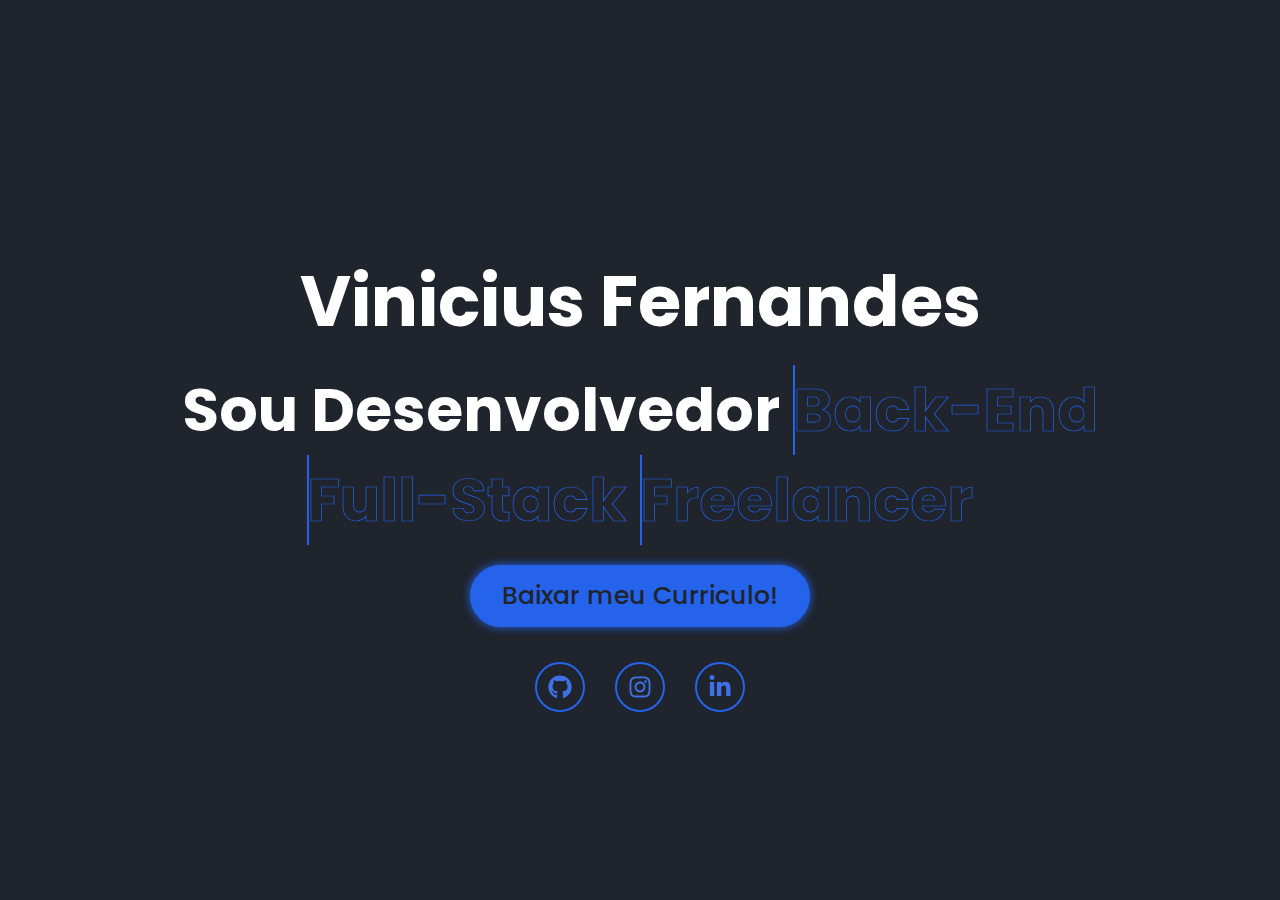
<file: index.html>
<!DOCTYPE html>
<html lang="pt-BR">

<head>
    <meta charset="UTF-8">
    <meta name="viewport" content="width=device-width, initial-scale=1.0">
    <title>Portifolio Vinicius</title>

    <link rel="stylesheet" href="css/style.css">
</head>

<body>

    <header class="active">
        <a href="#" class="logo">VF</a>
        <img src="icons/bars-solid.svg" alt="Barrinha de Menu" id="menu-icon">
        <nav>
            <a href="#home" class="active">Home</a>
            <a href="#sobre">Sobre</a>
            <a href="#projetos">Projetos</a>
            <a href="#contato">Contato</a>
        </nav>
    </header>

    <!-- Seção Home -->
    <section class="home active" id="home">
        <div class="home-detail">
            <h1>Vinicius Fernandes</h1>
            <h2>Sou Desenvolvedor
                <span style="--i:3;" data-text="Back-End">Back-End</span>
                <span style="--i:2;" data-text="Full-Stack">Full-Stack</span>
                <span style="--i:1;" data-text="Freelancer">Freelancer</span>
            </h2>
            <div class="btn-sci">
                <a href="Curriculo/CV-ViniciusFernandes.pdf" download="CV-ViniciusFernandes.pdf" class="btn">Baixar meu
                    Curriculo!

                </a>
                <div class="sci">
                    <a href="https://github.com/ovini05" target="_blank">
                        <img src="icons/github-brands.svg" alt="GitHub">
                    </a>
                    <a href="https://instagram.com/luvvinni_" target="_blank">
                        <img src="icons/instagram-brands.svg" alt="Instagram">
                    </a>
                    <a href="https://www.linkedin.com/in/viniciuspindasilva/" target="_blank">
                        <img src="icons/linkedin-in-brands.svg" alt="LinkedIn">
                    </a>
                </div>
            </div>
        </div>
    </section>

    <!-- Seção Sobre -->
    <section class="sobre" id="sobre">
        <div class="resume-container">

            <!-- Bloco esquerdo -->
            <div class="resume-box">
                <h2>Por que me contratar?</h2>
                <p class="desc">
                    Sou um desenvolvedor curioso, esforçado e apaixonado por tecnologia. Gosto de aprender na prática,
                    entender como as coisas funcionam por trás e buscar soluções que realmente resolvam problemas.
                    <br>
                    <br>
                    Trago comigo a experiência do suporte técnico, onde aprendi a lidar com pessoas, pressão e sistemas
                    do dia a dia e isso me ajudou muito a evoluir como dev.
                </p>


                <button class="resume-btn active">Experiência</button>
                <button class="resume-btn">Formação</button>
                <button class="resume-btn">Skills</button>
                <!-- <button class="resume-btn">Sobre Mim</button> -->
            </div>

            <!-- Bloco direito -->
            <div class="resume-box">

                <!-- EXPERIÊNCIA -->
                <div class="resume-detail experience active">
                    <h2 class="heading">Minhas <span>Experiências</span></h2>
                    <p class="desc">
                    </p>
                    <div class="resume-list">
                        <div class="resume-item">
                            <p class="year">2025 - Atualmente</p>
                            <h3>Analista de Suporte N1</h3>
                            <p class="company">King Host</p>
                            <p class="desc">
                                Sou Analista de Suporte N1 na KingHost, onde ajudo clientes a
                                resolverem problemas com hospedagem de sites, e-mails, domínios, DNS, bancos
                                de dados, certificados SSL e WordPress.
                            </p>
                        </div>
                    </div>
                </div>

                <!-- FORMAÇÃO -->
                <div class="resume-detail education">
                    <h2 class="heading">Minhas <span>Formações</span></h2>
                    <p class="desc">
                        Sou graduado em Análise e Desenvolvimento de Sistemas e atualmente estou em formação em
                        Engenharia de Software. Ao longo da minha trajetória, venho apronfudado meu conhecimento técnico
                        por meio de cursos, projetos e experiências práticas.
                    </p>
                    <div class="resume-list">
                        <div class="resume-item">
                            <p class="year">2023 - 2025</p>
                            <h3>Graduação</h3>
                            <p class="company">ADS</p>
                            <p>Universidade Santo Amaro - UNISA</p>
                        </div>
                        <div class="resume-item">
                            <p class="year">2025 - 2027</p>
                            <h3>Graduação</h3>
                            <p class="company">Engenharia de Software</p>
                            <p>Universidade Santo Amaro - UNISA</p>
                        </div>
                        <div class="resume-item">
                            <p class="year">2025</p>
                            <h3>Curso Online</h3>
                            <p class="company">Udemy</p>
                            <p>Spring Boot Expert: JPA, REST, JWT, OAuth2 com Docker e AWS</p>
                        </div>
                        <div class="resume-item">
                            <p class="year">2023</p>
                            <h3>Curso Online</h3>
                            <p class="company">Udemy</p>
                            <p>Java COMPLETO Programação Orientada a Objetos + Projetos</p>
                        </div>
                        <div class="resume-item">
                            <p class="year">2024</p>
                            <h3>Curso Online</h3>
                            <p class="company">Alura</p>
                            <p>Java: trabalhando com lambdas, streams e Spring Framework</p>
                        </div>
                        <div class="resume-item">
                            <p class="year">2025</p>
                            <h3>Curso Online</h3>
                            <p class="company">Alura</p>
                            <p>HTML e CSS: cabeçalho, footer e variáveis CSS</p>
                        </div>
                        <div class="resume-item">
                            <p class="year">2025</p>
                            <h3>Curso Online</h3>
                            <p class="company">Alura</p>
                            <p>HTML e CSS: Classes, posicionamento e Flexbox</p>
                        </div>
                        <div class="resume-item">
                            <p class="year">2025</p>
                            <h3>Curso Online</h3>
                            <p class="company">Alura</p>
                            <p>HTML e CSS: ambientes de desenvolvimento, estrutura de arquivos e tags</p>
                        </div>
                        <div class="resume-item">
                            <p class="year">2025</p>
                            <h3>Curso Online</h3>
                            <p class="company">Alura</p>
                            <p>JavaScript para Web: Crie páginas dinâmicas</p>
                        </div>
                        <div class="resume-item">
                            <p class="year">2025</p>
                            <h3>Curso Online</h3>
                            <p class="company">Alura</p>
                            <p>JavaScript para Web: Manipule o DOM e eventos</p>
                        </div>
                        <div class="resume-item">
                            <p class="year">2025</p>
                            <h3>Curso Online</h3>
                            <p class="company">Alura</p>
                            <p>Java: consumindo API, gravando arquivos e lidando com erros</p>
                        </div>
                    </div>
                </div>

                <!-- SKILLS -->
                <div class="resume-detail skills">
                    <h2 class="heading">Minhas <span>Skills</span></h2>
                    <p class="desc">
                        Tenho experiência com linguagens como Java, JavaScript, atuando principalmente no backend com o
                        ecossistema Spring (Spring Boot, Spring Security e Spring Data JPA) para criação de APIs REST.

                        No front-end, utilizo HTML, CSS e JavaScript puro, com apoio de ferramentas como Bootstrap para
                        estilização. Também trabalho com bancos de dados MySQL e PostgreSQL, versionamento com Git e uso
                        de containers com Docker.
                    </p>
                    <div class="resume-list">
                        <div class="resume-item">
                            <span>HTML5</span>
                            <img src="icons/html5-brands.svg" alt="HTML5 Icon">
                        </div>
                        <div class="resume-item">
                            <span>CSS</span>
                            <img src="icons/css3-alt-brands.svg" alt="CSS Icon">
                        </div>
                        <div class="resume-item">
                            <span>JavaScript</span>
                            <img src="icons/js-brands-solid.svg" alt="JavaScript Icon">
                        </div>
                        <div class="resume-item">
                            <span>Java</span>
                            <img src="icons/java-brands.svg" alt="Java Icon">
                        </div>
                        <div class="resume-item">
                            <span>SpringBoot</span>
                            <img src="icons/icons8-logotipo-da-primavera.svg" alt="SpringBoot Icon">
                        </div>
                        <div class="resume-item">
                            <span>MySQL</span>
                            <img src="icons/icons8-mysql.svg" alt="MySQL Icon">
                        </div>
                        <div class="resume-item">
                            <span>Docker</span>
                            <img src="icons/docker-brands.svg" alt="Docker Icon">
                        </div>
                        <div class="resume-item">
                            <span>PostgreSQL</span>
                            <img src="icons/icons8-postgres (1).svg" alt="PostgreSQL Icon">
                        </div>
                        <div class="resume-item">
                            <span>Git</span>
                            <img src="icons/git-alt-brands.svg" alt="Git Icon">
                        </div>
                    </div>
                </div>

                <!-- SOBRE MIM
                <div class="resume-detail about">
                    <h2 class="heading">Sobre <span>mim</span></h2>
                    <p class="desc">
                        Sou uma pessoa curiosa e apaixonada por tecnologia. Gosto de aprender coisas novas e
                        enfrentar desafios. Acredito que a comunicação e o trabalho em equipe são fundamentais
                        para o sucesso de qualquer projeto. Estou sempre disposto a colaborar e compartilhar
                        conhecimentos com os outros.
                    </p>
                </div> -->

            </div> <!-- fecha .resume-box direita -->
        </div> <!-- fecha .resume-container -->
    </section>

    <!-- Seção Projetos -->
    <section class="projetos" id="projetos">
        <h2 class="heading">Ultimos <span>Projetos</span></h2>
        <div class="portfolio-container">
            <div class="portfolio-box">
                <div class="portfolio-detail active">
                    <p class="number">01</p>
                    <h3>Projeto em andamento</h3>
                    <p>Lorem ipsum dolor sit amet consectetur adipisicing elit. Ullam accusamus corrupti veniam
                        consectetur sint commodi illo rem debitis quam similique sunt inventore magnam ut, facilis
                        numquam, ea soluta explicabo earum!</p>
                    <div class="tech">
                        <p>HTML, CSS3 e JavaScript</p>
                    </div>
                    <div class="live-github">
                        <a href="#"><img src="icons/github-brands.svg" alt="github live"><span>Repositório
                                GitHub</span></a>
                    </div>
                </div>

                <div class="portfolio-detail">
                    <p class="number">02</p>
                    <h3>Projeto em andamento</h3>
                    <p>Lorem ipsum dolor sit amet consectetur adipisicing elit. Ullam accusamus corrupti veniam
                        consectetur sint commodi illo rem debitis quam similique sunt inventore magnam ut, facilis
                        numquam, ea soluta explicabo earum!</p>
                    <div class="tech">
                        <p>Java, SpringBoot, Postgres e Docker</p>
                    </div>
                    <div class="live-github">
                        <a href="#"><img src="icons/github-brands.svg" alt="github live"><span>Repositório
                                GitHub</span></a>
                    </div>
                </div>

                <div class="portfolio-detail">
                    <p class="number">03</p>
                    <h3>Projeto em andamento</h3>
                    <p>Lorem ipsum dolor sit amet consectetur adipisicing elit. Ullam accusamus corrupti veniam
                        consectetur sint commodi illo rem debitis quam similique sunt inventore magnam ut, facilis
                        numquam, ea soluta explicabo earum!</p>
                    <div class="tech">
                        <p>WordPress</p>
                    </div>
                    <div class="live-github">
                        <a href="#"><img src="icons/github-brands.svg" alt="github live"><span>Repositório
                                GitHub</span></a>
                    </div>
                </div>

                <div class="portfolio-detail">
                    <p class="number">04</p>
                    <h3>Projeto em andamento</h3>
                    <p>Lorem ipsum dolor sit amet consectetur adipisicing elit. Ullam accusamus corrupti veniam
                        consectetur sint commodi illo rem debitis quam similique sunt inventore magnam ut, facilis
                        numquam, ea soluta explicabo earum!</p>
                    <div class="tech">
                        <p>HTML, CSS3 e JavaScript</p>
                    </div>
                    <div class="live-github">
                        <a href="#"><img src="icons/github-brands.svg" alt="github live"><span>Repositório
                                GitHub</span></a>
                    </div>
                </div>

                <div class="portfolio-detail">
                    <p class="number">05</p>
                    <h3>Projeto em andamento</h3>
                    <p>Lorem ipsum dolor sit amet consectetur adipisicing elit. Ullam accusamus corrupti veniam
                        consectetur sint commodi illo rem debitis quam similique sunt inventore magnam ut, facilis
                        numquam, ea soluta explicabo earum!</p>
                    <div class="tech">
                        <p>Java, MySQL, SpringBoot e Docker</p>
                    </div>
                    <div class="live-github">
                        <a href="#"><img src="icons/github-brands.svg" alt="github live"><span>Repositório
                                GitHub</span></a>
                    </div>
                </div>

                <div class="portfolio-detail">
                    <p class="number">06</p>
                    <h3>Projeto em andamento</h3>
                    <p>Lorem ipsum dolor sit amet consectetur adipisicing elit. Ullam accusamus corrupti veniam
                        consectetur sint commodi illo rem debitis quam similique sunt inventore magnam ut, facilis
                        numquam, ea soluta explicabo earum!</p>
                    <div class="tech">
                        <p>WordPress</p>
                    </div>
                    <div class="live-github">
                        <a href="#"><img src="icons/github-brands.svg" alt="github live"><span>Repositório
                                GitHub</span></a>
                    </div>
                </div>
            </div>

            <div class="portfolio-box">
                <div class="portfolio-carousel">
                    <div class="img-slide">
                        <div class="img-item">
                            <img src="icons/PROJETO EM ANDAMENTO.png" alt="portfolio">
                        </div>

                        <div class="img-item">
                            <img src="icons/PROJETO EM ANDAMENTO.png" alt="portfolio">
                        </div>

                        <div class="img-item">
                            <img src="icons/PROJETO EM ANDAMENTO.png" alt=" portfolio">
                        </div>

                        <div class="img-item">
                            <img src="icons/PROJETO EM ANDAMENTO.png" alt=" portfolio">
                        </div>

                        <div class="img-item">
                            <img src="icons/PROJETO EM ANDAMENTO.png" alt="portfolio">
                        </div>

                        <div class="img-item">
                            <img src="icons/PROJETO EM ANDAMENTO.png" alt="portfolio">
                        </div>
                    </div>
                </div>

                <div class="navigation">
                    <button class="arrow-left disabled"><img src="icons/arrow-left-solid.svg"
                            alt="seta esquerdo"></button>
                    <button class="arrow-right"><img src="icons/arrow-right-solid.svg" alt="seta direita"></button>
                </div>
            </div>
        </div>
    </section>

    <!-- Seção Contato -->
    <section class="contato" id="contato">
        <div class="contact-container">
            <div class="contact-box">
                <h2>Minhas informações</h2>
                <p class="desc">Lorem ipsum, dolor sit amet consectetur adipisicing elit. Et, vero exercitationem
                    ducimus laboriosam repudiandae quo tempora itaque minima, vitae quod id illum, ipsa iusto
                    accusantium. Eos ipsum numquam asperiores maiores.</p>
                <div class="contact-detail">

                    <img src="icons/phone-solid.svg" alt="Telefone">
                    <div class="detail">
                        <p>Telefone</p>
                        <p>+55 11 99999-9999</p>
                    </div>
                </div>
                <div class="contact-detail">

                    <img src="icons/envelope-solid.svg" alt="Telefone">
                    <div class="detail">
                        <p>Email</p>
                        <p>viniviniciusfernandes15@gmail.com</p>
                    </div>
                </div>
            </div>

            <div class="contact-box">
                <form target="_blank" action="https://formsubmit.co/viniviniciusfernandes15@gmail.com"
                    method="POST">
                   <input type="hidden" name="_next" value="http://127.0.0.1:5500/obrigado.html">
                    <h2 class="heading">Entre em <span>Contato!</span></h2>
                    <div class="field-box">
                        <input type="text" name="name" placeholder="Seu nome" required>
                        <input type="email" name="email" placeholder="Seu Email" required>
                        <input type="tel" name="number"placeholder="Numero de Telefone" required>
                        <input type="text" name="mensagem" placeholder="Assunto do Email" required>
                        <textarea name="message" placeholder="Sua Mensagem" required></textarea>
                    </div>
                    <button type="submit" class="btn">Enviar Mensagem</button>
                </form>
            </div>
        </div>
    </section>

    <script src="js/script.js"></script>
</body>

</html>
</file>
<file: css/style.css>
@import url('https://fonts.googleapis.com/css2?family=Poppins:wght@400;500;700&display=swap');

* {
    margin: 0;
    padding: 0;
    box-sizing: border-box;
    text-decoration: none;
    border: none;
    outline: none;
    font-family: "Poppins", sans-serif;
}

:root {
    --bg-color: #1f242d;
    --second-bg-color: #323946;
    --main-color: #2563eb;
    --white-color: #fff;
    --disabled-color: #fff3;
}

html {
    font-size: 62.5%;
}

body {
    color: var(--white-color);
}

header {
    position: fixed;
    top: 0;
    left: 0;
    width: 100%;
    padding: 2rem 9%;
    background-color: var(--bg-color);
    display: flex;
    justify-content: space-between;
    align-items: center;
    z-index: 100;
    visibility: hidden;
    opacity: 0;
}

header.active {
    animation: show-header 1.0s linear forwards;
    animation-delay: 1.0s;
}

@keyframes show-header {
    100% {
        visibility: visible;
        opacity: 1;
    }
}

.logo {
    font-size: 3rem;
    font-weight: 700;
    color: var(--white-color);
}

nav a {
    font-size: 2rem;
    color: var(--white-color);
    font-weight: 500;
    margin-left: 3.5rem;
    transition: .5s;
}

nav a:hover,
nav a.active {
    color: var(--main-color);
}

#menu-icon {
    font-size: 4rem;
    display: none;
}

.sci a img {
    width: 3rem;
    height: 3rem;
    padding: .3rem;
    background-color: transparent;
    border: none;
    border-radius: 0%;
    /* transition: 0.5s; */
    filter: invert(35%) sepia(99%) saturate(600%) hue-rotate(190deg);
}

.sci a img:hover {
    transform: scale(1.2);
    filter: none;
    transition: 1.0s;
}

section {
    position: absolute;
    width: 100%;
    height: 100%;
    padding: 10rem 9% 2rem;
    background: var(--bg-color);
    color: var(--white-color);
    visibility: hidden;
    opacity: 0;
    overflow: hidden;
    max-width: 100vw;
    overflow-x: hidden;
}

section.active {
    visibility: visible;
    opacity: 1;
    overflow: auto;
}

.home {
    display: flex;
    align-items: center;
    justify-content: center;
    height: 100vh;
    gap: 5rem;
    text-align: center;
}

.home-detail h1 {
    font-size: clamp(2.5rem, 10vw, 7rem);
    /* menor valor: 2.5rem, máximo: 5rem */
    display: flex;
    flex-direction: column;
    gap: 1rem;
}

.home-detail h2 {
    font-size: clamp(1.5rem, 10vw, 6rem);
    /* adaptável ao mobile */
    margin-top: 1rem;
    line-height: 1.5;
}

.home-detail h2 span {
    position: relative;
    display: inline-block;
    color: transparent;
    -webkit-text-stroke: .07rem var(--main-color);
    animation: display-text 16s linear infinite;
    animation-delay: calc(-4s * var(--i));
}

@keyframes display-text {

    25%,
    100% {
        display: none;
    }
}

.home-detail h2 span::before {
    content: attr(data-text);
    position: absolute;
    width: 0;
    border-right: .2rem solid var(--main-color);
    color: var(--main-color);
    white-space: nowrap;
    overflow: hidden;
    animation: fill-text 4s linear infinite;
}

@keyframes fill-text {

    10%,
    100% {
        width: 0;
    }

    70%,
    90% {
        width: 100%;
    }
}

.home-detail p {
    font-size: 2rem;
    line-height: 1.6;
    margin-bottom: 2rem;
    margin-top: 2rem;
}

.home-detail .btn-sci {
    display: flex;
    flex-direction: column;
    align-items: center;
    gap: 1.5rem;
    margin-top: 2rem;
    margin-bottom: 2rem;
}

.btn {
    display: inline-block;
    padding: 1rem 3rem;
    background: var(--main-color);
    border: .2rem solid var(--main-color);
    border-radius: 4rem;
    box-shadow: 0 0 1rem var(--main-color);
    font-size: 2.5rem;
    color: var(--bg-color);
    font-weight: 500;
    transition: .5s;
}

.btn:hover {
    background: transparent;
    color: var(--main-color);
    box-shadow: none;
}

.home-detail .btn-sci .sci {
    display: flex;
    justify-content: center;
    gap: 1rem;
}

.home-detail .btn-sci .sci a {
    display: inline-flex;
    padding: .8rem;
    border: .2rem solid var(--main-color);
    border-radius: 50%;
    font-size: 2rem;
    color: var(--main-color);
    margin: 0 1rem;
    margin-top: 2rem;
    transition: .5s;
}

.home-detail .btn-sci .sci a:hover {
    background: var(--main-color);
    color: var(--bg-color);
    box-shadow: 0 0 1rem var(--main-color);
}

.heading {
    font-size: 4.5rem;
    text-align: center;
    margin-bottom: 2rem;
}

.heading span {
    color: var(--main-color);
}

.resume-container {
    display: grid;
    grid-template-columns: 1fr 2fr;
    gap: 5rem;
}

.resume-box h2 {
    font-size: clamp(1.5rem, 10vw, 2rem);
}

.resume-box p {
    font-size: clamp(.5rem, 10vw, 1.5rem);
}

.resume-box .desc {
    margin: 2rem 0 2.5rem;
}

.resume-box .resume-btn {
    width: 100%;
    height: 5.3rem;
    background: var(--second-bg-color);
    border: .2rem solid var(--second-bg-color);
    font-size: 1.6rem;
    color: var(--white-color);
    font-weight: 500;
    margin-bottom: 2rem;
    border-radius: .8rem;
    cursor: pointer;
}

.resume-box .resume-btn.active {
    border-color: var(--main-color);
    color: var(--main-color);
}

.resume-detail {
    display: none;
}

.resume-detail.active {
    display: block;
}

.resume-box .heading {
    font-size: 3.5rem;
    text-align: left;
}

.resume-list {
    display: grid;
    grid-template-columns: repeat(auto-fit, minmax(30rem, 1fr));
    gap: 2rem;
    height: 45rem;
    overflow: auto;
}

.resume-list::-webkit-scrollbar {
    width: .7rem;
}

.resume-list::-webkit-scrollbar-thumb {
    background: transparent;
    border-radius: 1rem;
}

.resume-list:hover::-webkit-scrollbar-thumb {
    background: var(--main-color);
}

.resume-list .resume-item {
    background: var(--second-bg-color);
    padding: 3rem 2.5rem;
    border-radius: .8rem;
    height: calc((45rem - 2rem) / 2);
    flex-direction: column;
    justify-content: center;
}

.resume-item .year {
    color: var(--main-color);
}

.resume-item h3 {
    font-size: 2rem;
}

.resume-item .company {
    position: relative;
    margin-left: 2rem;
    margin-bottom: 2rem;
}

.resume-item .company::before {
    content: "";
    position: absolute;
    top: 50%;
    transform: translateY(-50%);
    padding: .5rem;
    background: var(--main-color);
    border-radius: 50%;
    margin-left: -2rem;
}

.resume-detail.skills .resume-list {
    display: grid;
    grid-template-columns: repeat(auto-fit, minmax(26rem, 1fr));
    height: auto;
    overflow: visible;
}

.resume-detail.skills .resume-item {
    position: relative;
    background-color: var(--second-bg-color);
    /* fundo levemente mais claro que o body */
    border-radius: 1rem;
    padding: 2rem;
    display: flex;
    justify-content: center;
    align-items: center;
    height: 15rem;
    transition: transform 0.3s;
}

.resume-detail.skills .resume-item:hover {
    transform: translatey(-5px);
}

.resume-detail.skills .resume-item img {
    max-height: 100%;
    filter: invert(1);
}

.resume-detail.skills .resume-item span {
    position: absolute;
    top: -1.5rem;
    background: var(--bg-color);
    color: var(--white-color);
    font-size: 1.2rem;
    padding: .4rem 1rem;
    border-radius: .6rem;
    pointer-events: none;
    font-weight: bold;
    box-shadow: 0 2px 5px rgba(0, 0, 0, 0.2);
    opacity: 0;
    transition: 0.3s;
    transform: scale(0.9);
}

.resume-detail.skills .resume-item:hover span {
    opacity: 1;
    transform: scale(1);
    top: -2.5rem;
}

.resume-detail.skills .resume-item:hover img {
    filter: invert(35%) sepia(99%) saturate(600%) hue-rotate(190deg);
    /* azul fake */
}

.portfolio-container {
    display: grid;
    grid-template-columns: repeat(2, 1fr);
    gap: 3rem;
}

.portfolio-detail {
    display: none;
}

.portfolio-detail.active {
    display: block;
}

.portfolio-container .number {
    font-size: 8rem;
    -webkit-text-stroke: .07rem var(--white-color);
    color: transparent;
    line-height: 1;
}

.portfolio-box h3 {
    font-size: 3.5rem;
    margin: .8rem 0 2rem;
}

.portfolio-box p {
    font-size: 1.6rem;
}

.portfolio-box img {
    width: 100%;
    display: block;
    margin: 0 auto;
    max-width: 100%;
    height: auto;
    object-fit: cover;
}

.portfolio-box .live-github a img {
    width: 4rem;
    height: 4rem;
}

.portfolio-box .tech {
    margin: 3rem 0;
    color: var(--main-color);
    border-bottom: .1rem solid var(--white-color);
    padding-bottom: 2rem;
}

.portfolio-box .live-github a {
    display: inline-flex;
    padding: 1rem;
    font-size: 2rem;
    color: var(--white-color);
    border-radius: 50%;
    background: var(--second-bg-color);
    margin: 0 auto;
    width: 7rem;
    height: 7rem;
    align-items: center;
    justify-content: center;
}

.portfolio-box .live-github a:hover {
    background: var(--main-color);
    color: var(--bg-color);
    box-shadow: 0 0 1rem var(--main-color);
    transition: .3s;
    transform: scale(1.1);
    filter: brightness(1);
    position: relative;
    text-decoration: none;
}

.portfolio-box .live-github a:first-child {
    margin-right: .1.5rem;
}

.portfolio-box .live-github a:first-child i {
    transform: rotate(135deg);
}

.portfolio-box .live-github a span {
    position: absolute;
    top: -60%;
    left: 50%;
    transform: translateX(-50%);
    font-size: 1.6rem;
    white-space: nowrap;
    padding: .5rem 1rem;
    border-radius: .6rem;
    pointer-events: none;
    background: var(--white-color);
    color: var(--bg-color);
    opacity: 0;
    scale: 5;
}

.portfolio-box .live-github a:hover span {
    top: -70%;
    opacity: 1;
    scale: 1;
}

.portfolio-box .portfolio-carousel {
    width: 100%;
    height: 45rem;
    border-radius: 1rem;
    overflow: hidden;
}

.portfolio-carousel .img-slide {
    display: grid;
    grid-auto-flow: column;
    grid-auto-columns: 100%;
    gap: 2rem;
    height: inherit;
    transition: 0.8s;
}

.portfolio-carousel .img-item {
    height: inherit;
}

.portfolio-carousel .img-item img {
    width: 100%;
    height: 100%;
    object-fit: cover;
    border-radius: .8rem;
    display: block;
    border-radius: 1rem;
}

.portfolio-box .navigation {
    text-align: right;
    margin-top: 2rem;
}

.portfolio-box .navigation button {
    display: inline-flex;
    padding: .4rem;
    background: var(--second-bg-color);
    border: .2rem solid var(--main-color);
    border-radius: .6rem;
    font-size: 4rem;
    color: var(--main-color);
    cursor: pointer;
}

.portfolio-box .navigation button.disabled {
    border-color: var(--disabled-color);
    color: var(--main-color);
}

.portfolio-box .navigation img {
    width: 3rem;
    height: 3rem;
    filter: invert(35%) sepia(99%) saturate(500%) hue-rotate(190deg);
}

.portfolio-box .navigation .arrow-right {
    margin-left: 1.5rem;
}

.contact-container {
    display: grid;
    grid-template-columns: 1fr 1.3fr;
    gap: 3rem;
}

.contact-container .contact-box:first-child {
    align-self: center;
}

.contact-box h2 {
    font-size: 4.5rem;
}

.contact-box p {
    font-size: 1.6rem;
}

.contact-box .desc {
    margin: 1.5rem 0 2.5rem;
}

.contact-box .contact-detail {
    display: flex;
    flex-direction: center;
    margin: 2rem 0;
}

.contact-detail img {
    display: inline-flex;
    background: var(--second-bg-color);
    font-size: 3rem;
    padding: 1rem;
    border-radius: .6rem;
    margin-right: 1.5rem;
}

.contact-detail .detail p:first-child {
    color: var(--main-color);
}

.contact-box form {
    background: var(--second-bg-color);
    padding: 2.5rem 3.5rem 3.5rem;
    border-radius: 1rem;
    text-align: center;
}

.contact-box .heading {
    font-size: 3.5rem;
}

.contact-box .field-box {
    display: grid;
    grid-template-columns: repeat(2, 1fr);
    gap: 2rem;
}

.contact-box .field-box input,
textarea {
    padding: 1.5rem;
    background: var(--bg-color);
    border: .15rem solid var(--bg-color);
    border-radius: .6rem;
    font-size: 1.6rem;
    color: var(--white-color);
}

.contact-box .field-box textarea {
    grid-column: 1 / -1;
    height: 26rem;
    resize: none;
}

.contact-box .field-box input:focus,
textarea:focus {
    border-color: var(--main-color);
}

.contact-box .btn {
    margin-top: 2rem;
    cursor: pointer;
}

/*responsividade*/

@media screen and (max-width:1200px) {
    html {
        font-size: 55%;
    }
}

@media screen and (max-width: 992px) {
    header {
        padding: 2rem 4%;
    }

    section {
        padding: 10rem 4% 2rem;
    }

}

@media screen and (max-width: 810px) {
    .contact-box .field-box {
        grid-template-columns: 1fr;
    }
}

@media screen and (max-width: 768px) {
    #menu-icon {
        display: block;
    }

    nav {
        position: absolute;
        top: 100%;
        left: 0;
        width: 100%;
        padding: 1rem 0;
        background: var(--bg-color);
        border-top: .1rem solid rgba(0, 0, 0, 0.2);
        box-shadow: 0 .5rem 1rem rgba(0, 0, 0, 0.2);
        text-align: center;
        display: none;
    }

    nav.active {
        display: block;
    }

    nav a {
        display: block;
        margin: 4rem 0;
    }

    .home {
        flex-direction: column-reverse;
        justify-content: center;
        gap: 2rem;
    }

    .resume-container,
    .portfolio-container,
    .contact-container {
        grid-template-columns: 1fr;
    }

    .resume-container {
        gap: 3rem;
    }

    .portfolio-container .portfolio-box:first-child {
        order: 1;
    }

    .contact-box .field-box {
        grid-template-columns: repeat(2, 1fr);
    }
}

@media screen and (max-width: 600px) {
    .home-img .img-box {
        width: 30rem;
        height: 30rem;
    }

    .contact-box .field-box {
        grid-template-columns: 1fr;
    }
}

@media screen and (max-width: 450px) {
    html {
        font-size: 50%;
    }
}

@media screen and (max-width: 400px) {

    .home-detail,
    .resume-box,
    .resume-box .heading,
    .resume-box .desc {
        text-align: center;
    }

    .home-detail .btn-sci {
        flex-direction: column-reverse;
    }

    .home-detail .btn-sci .sci {
        margin-left: 0;
        margin-bottom: 2rem;
    }

    .contact-box form {
        padding: 2.5rem 3rem 3.5rem;
    }

    .contact-box h2 {
        font-size: 3.5rem;
    }

}
</file>
